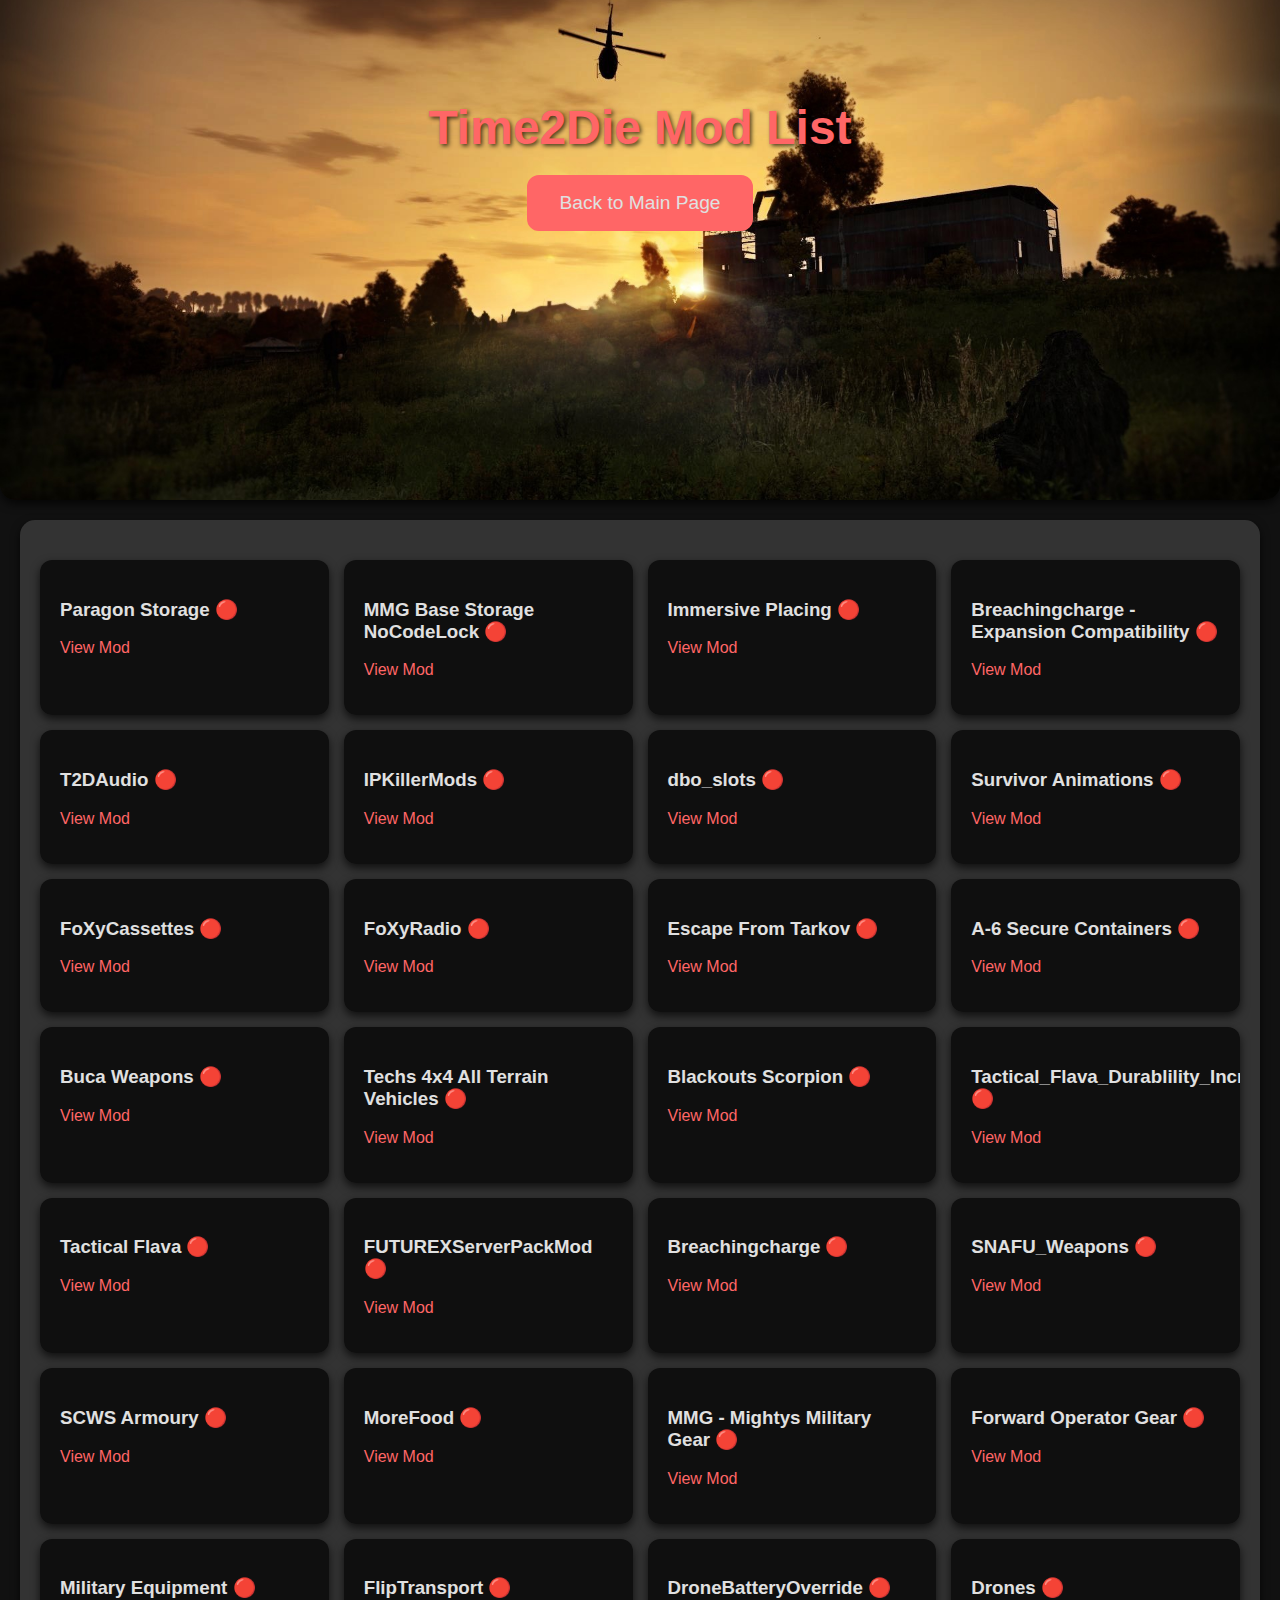
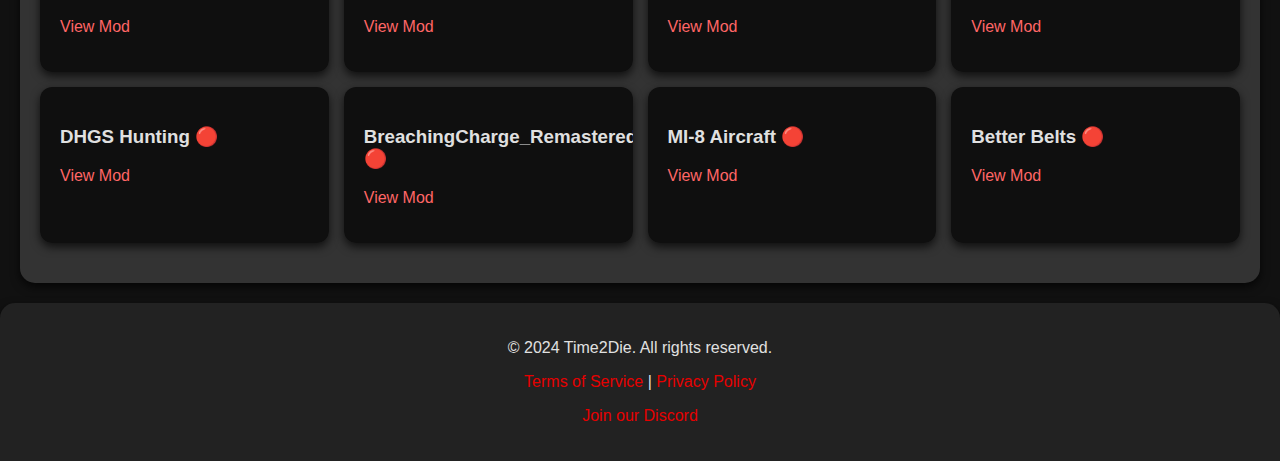
<file: Time2die/pages/modlist.html>
<!-- THIS CODE WAS MADE BY VOID AND IS THE OWNER OF THIS CODE 
 
DISCORD!!!
@void.2smooth

email!!!
jamessvv200@gmail.com

NO CHANGES TO THE CODE MUST BE MADE UNLESS THE OWNER  (VOID) APPROVES IT 

-->


<!DOCTYPE html>
<html lang="en">

<head>
  <meta charset="UTF-8">
  <meta name="viewport" content="width=device-width, initial-scale=1.0">
  <title>Time2Die - Mod List</title>
  <link rel="stylesheet" href="../styles/modlist.css">
</head>

<body>
  <header class="mod-list-header">
    <div class="header-content">
      <h1>Time2Die Mod List</h1>
      <a href="../index.htm" class="back-button">Back to Main Page</a>
    </div>
  </header>

  <section id="mod-list">
    <!-- Directly include mod boxes within the section -->
    <div class="mod-box">
      <h3>Paragon Storage 🔴</h3>
      <p><a href="http://steamcommunity.com/sharedfiles/filedetails/?id=3010267444" target="_blank">View Mod</a></p>
    </div>
    <div class="mod-box">
      <h3>MMG Base Storage NoCodeLock 🔴</h3>
      <p><a href="http://steamcommunity.com/sharedfiles/filedetails/?id=2800339728" target="_blank">View Mod</a></p>
    </div>
    <div class="mod-box">
      <h3>Immersive Placing 🔴</h3>
      <p><a href="http://steamcommunity.com/sharedfiles/filedetails/?id=2521460498" target="_blank">View Mod</a></p>
    </div>
    <div class="mod-box">
      <h3>Breachingcharge - Expansion Compatibility 🔴</h3>
      <p><a href="http://steamcommunity.com/sharedfiles/filedetails/?id=2854282346" target="_blank">View Mod</a></p>
    </div>
    <div class="mod-box">
      <h3>T2DAudio 🔴</h3>
      <p><a href="http://steamcommunity.com/sharedfiles/filedetails/?id=3304302955" target="_blank">View Mod</a></p>
    </div>
    <div class="mod-box">
      <h3>IPKillerMods 🔴</h3>
      <p><a href="http://steamcommunity.com/sharedfiles/filedetails/?id=2980139240" target="_blank">View Mod</a></p>
    </div>
    <div class="mod-box">
      <h3>dbo_slots 🔴</h3>
      <p><a href="http://steamcommunity.com/sharedfiles/filedetails/?id=2107418217" target="_blank">View Mod</a></p>
    </div>
    <div class="mod-box">
      <h3>Survivor Animations 🔴</h3>
      <p><a href="http://steamcommunity.com/sharedfiles/filedetails/?id=2918418331" target="_blank">View Mod</a></p>
    </div>
    <div class="mod-box">
      <h3>FoXyCassettes 🔴</h3>
      <p><a href="http://steamcommunity.com/sharedfiles/filedetails/?id=2867260571" target="_blank">View Mod</a></p>
    </div>
    <div class="mod-box">
      <h3>FoXyRadio 🔴</h3>
      <p><a href="http://steamcommunity.com/sharedfiles/filedetails/?id=3075855922" target="_blank">View Mod</a></p>
    </div>
    <div class="mod-box">
      <h3>Escape From Tarkov 🔴</h3>
      <p><a href="http://steamcommunity.com/sharedfiles/filedetails/?id=2885380137" target="_blank">View Mod</a></p>
    </div>
    <div class="mod-box">
      <h3>A-6 Secure Containers 🔴</h3>
      <p><a href="http://steamcommunity.com/sharedfiles/filedetails/?id=3123910249" target="_blank">View Mod</a></p>
    </div>
    <div class="mod-box">
      <h3>Buca Weapons 🔴</h3>
      <p><a href="http://steamcommunity.com/sharedfiles/filedetails/?id=3092251597" target="_blank">View Mod</a></p>
    </div>
    <div class="mod-box">
      <h3>Techs 4x4 All Terrain Vehicles 🔴</h3>
      <p><a href="http://steamcommunity.com/sharedfiles/filedetails/?id=3125203834" target="_blank">View Mod</a></p>
    </div>
    <div class="mod-box">
      <h3>Blackouts Scorpion 🔴</h3>
      <p><a href="http://steamcommunity.com/sharedfiles/filedetails/?id=2909935986" target="_blank">View Mod</a></p>
    </div>
    <div class="mod-box">
      <h3>Tactical_Flava_Durablility_Increased 🔴</h3>
      <p><a href="http://steamcommunity.com/sharedfiles/filedetails/?id=2962827761" target="_blank">View Mod</a></p>
    </div>
    <div class="mod-box">
      <h3>Tactical Flava 🔴</h3>
      <p><a href="http://steamcommunity.com/sharedfiles/filedetails/?id=2646817942" target="_blank">View Mod</a></p>
    </div>
    <div class="mod-box">
      <h3>FUTUREXServerPackMod 🔴</h3>
      <p><a href="http://steamcommunity.com/sharedfiles/filedetails/?id=2839064735" target="_blank">View Mod</a></p>
    </div>
    <div class="mod-box">
      <h3>Breachingcharge 🔴</h3>
      <p><a href="http://steamcommunity.com/sharedfiles/filedetails/?id=1827241477" target="_blank">View Mod</a></p>
    </div>
    <div class="mod-box">
      <h3>SNAFU_Weapons 🔴</h3>
      <p><a href="http://steamcommunity.com/sharedfiles/filedetails/?id=2443122116" target="_blank">View Mod</a></p>
    </div>
    <div class="mod-box">
      <h3>SCWS Armoury 🔴</h3>
      <p><a href="http://steamcommunity.com/sharedfiles/filedetails/?id=2872896355" target="_blank">View Mod</a></p>
    </div>
    <div class="mod-box">
      <h3>MoreFood 🔴</h3>
      <p><a href="http://steamcommunity.com/sharedfiles/filedetails/?id=1870481515" target="_blank">View Mod</a></p>
    </div>
    <div class="mod-box">
      <h3>MMG - Mightys Military Gear 🔴</h3>
      <p><a href="http://steamcommunity.com/sharedfiles/filedetails/?id=2663169692" target="_blank">View Mod</a></p>
    </div>
    <div class="mod-box">
      <h3>Forward Operator Gear 🔴</h3>
      <p><a href="http://steamcommunity.com/sharedfiles/filedetails/?id=2931560672" target="_blank">View Mod</a></p>
    </div>
    <div class="mod-box">
      <h3>Military Equipment 🔴</h3>
      <p><a href="http://steamcommunity.com/sharedfiles/filedetails/?id=3297825198" target="_blank">View Mod</a></p>
    </div>
    <div class="mod-box">
      <h3>FlipTransport 🔴</h3>
      <p><a href="http://steamcommunity.com/sharedfiles/filedetails/?id=1832448183" target="_blank">View Mod</a></p>
    </div>
    <div class="mod-box">
      <h3>DroneBatteryOverride 🔴</h3>
      <p><a href="http://steamcommunity.com/sharedfiles/filedetails/?id=2988905492" target="_blank">View Mod</a></p>
    </div>
    <div class="mod-box">
      <h3>Drones 🔴</h3>
      <p><a href="http://steamcommunity.com/sharedfiles/filedetails/?id=2988099206" target="_blank">View Mod</a></p>
    </div>
    <div class="mod-box">
      <h3>DHGS Hunting 🔴</h3>
      <p><a href="http://steamcommunity.com/sharedfiles/filedetails/?id=2821122003" target="_blank">View Mod</a></p>
    </div>
    <div class="mod-box">
      <h3>BreachingCharge_Remastered 🔴</h3>
      <p><a href="http://steamcommunity.com/sharedfiles/filedetails/?id=2959987085" target="_blank">View Mod</a></p>
    </div>
    <div class="mod-box">
      <h3>MI-8 Aircraft 🔴</h3>
      <p><a href="http://steamcommunity.com/sharedfiles/filedetails/?id=2981115817" target="_blank">View Mod</a></p>
    </div>
    <div class="mod-box">
      <h3>Better Belts 🔴</h3>
      <p><a href="http://steamcommunity.com/sharedfiles/filedetails/?id=2525882277" target="_blank">View Mod</a></p>
    </div>
  </section>

  <footer>
    <p>&copy; 2024 Time2Die. All rights reserved.</p>
    <p><a href="/pages/terms-of-service.html" target="_blank">Terms of Service</a> | <a
        href="/pages/privacy-policy.html" target="_blank">Privacy Policy</a></p>
    <p><a href="https://discord.gg/MYDJyeGnmX" target="_blank">Join our Discord</a></p>
  </footer>
</body>

</html>
</file>
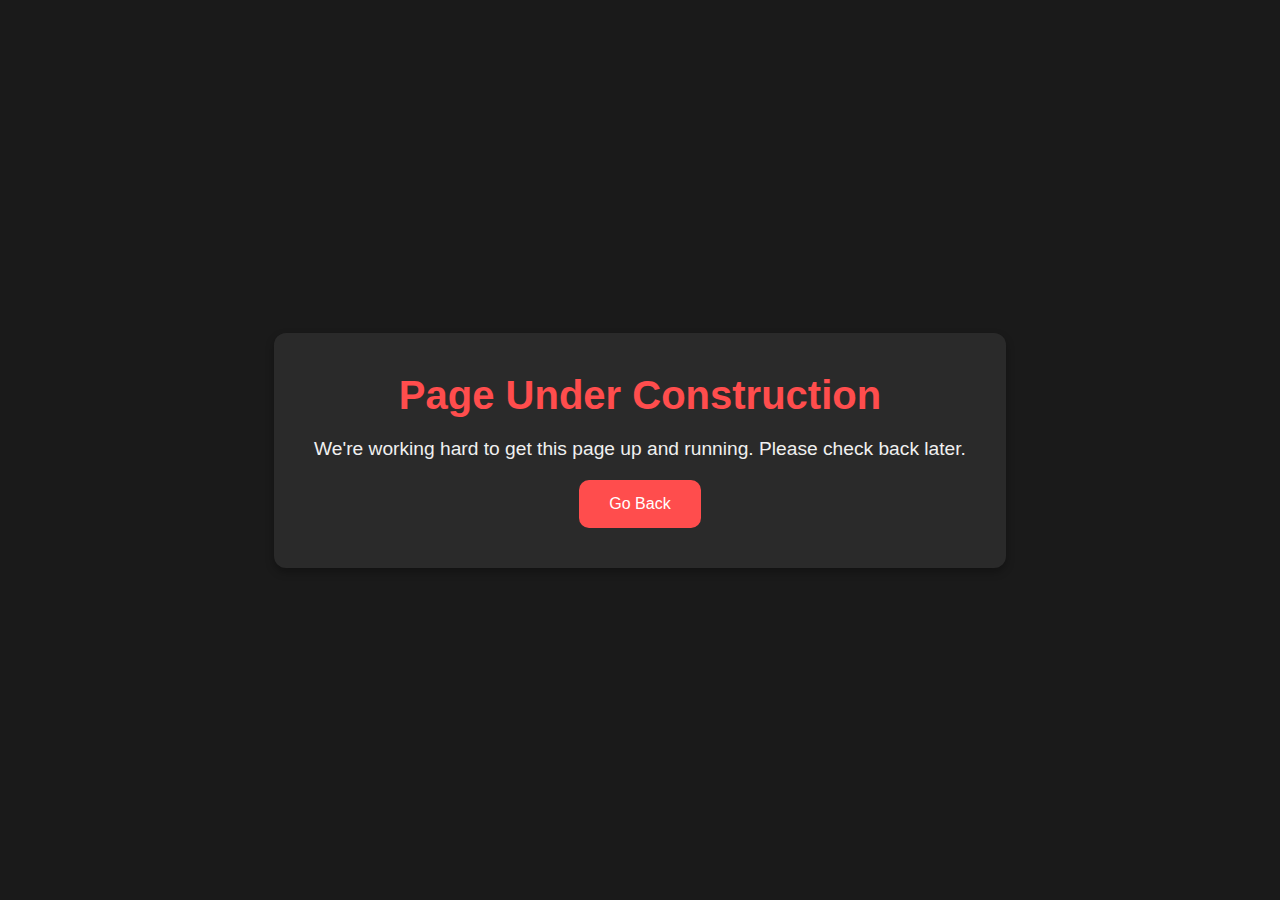
<file: Time2die/pages/profile.html>
<!-- THIS CODE WAS MADE BY VOID AND IS THE OWNER OF THIS CODE 
 
DISCORD!!!
@void.2smooth

email!!!
jamessvv200@gmail.com

NO CHANGES TO THE CODE MUST BE MADE UNLESS THE OWNER  (VOID) APPROVES IT 

-->



<!DOCTYPE html>
<html lang="en">

<head>
  <meta charset="UTF-8">
  <meta name="viewport" content="width=device-width, initial-scale=1.0">
  <title>Under Construction</title>
  <style>
    body {
      font-family: Arial, sans-serif;
      background-color: #1a1a1a;
      color: #f0f0f0;
      margin: 0;
      padding: 0;
      display: flex;
      justify-content: center;
      align-items: center;
      height: 100vh;
      overflow: hidden;
      text-align: center;
    }

    .container {
      background-color: #2a2a2a;
      border-radius: 12px;
      padding: 40px;
      box-shadow: 0 4px 8px rgba(0, 0, 0, 0.3);
      animation: fadeIn 2s ease-in-out;
    }

    h1 {
      font-size: 2.5em;
      color: #ff4d4d;
      margin: 0;
      animation: slideIn 1s ease-in-out;
    }

    p {
      font-size: 1.2em;
      margin: 20px 0;
      animation: fadeIn 2s ease-in-out;
    }

    button {
      background-color: #ff4d4d;
      color: #fff;
      border: none;
      padding: 15px 30px;
      border-radius: 10px;
      cursor: pointer;
      font-size: 1em;
      transition: background-color 0.3s ease;
      animation: fadeIn 2s ease-in-out;
    }

    button:hover {
      background-color: #e60000;
    }

    @keyframes fadeIn {
      from {
        opacity: 0;
      }

      to {
        opacity: 1;
      }
    }

    @keyframes slideIn {
      from {
        transform: translateY(-50px);
        opacity: 0;
      }

      to {
        transform: translateY(0);
        opacity: 1;
      }
    }
  </style>
</head>

<body>
  <div class="container">
    <h1>Page Under Construction</h1>
    <p>We're working hard to get this page up and running. Please check back later.</p>
    <button onclick="goBack()">Go Back</button>
  </div>

  <script>
    function goBack() {
      window.history.back();
    }
  </script>
</body>

</html>
</file>
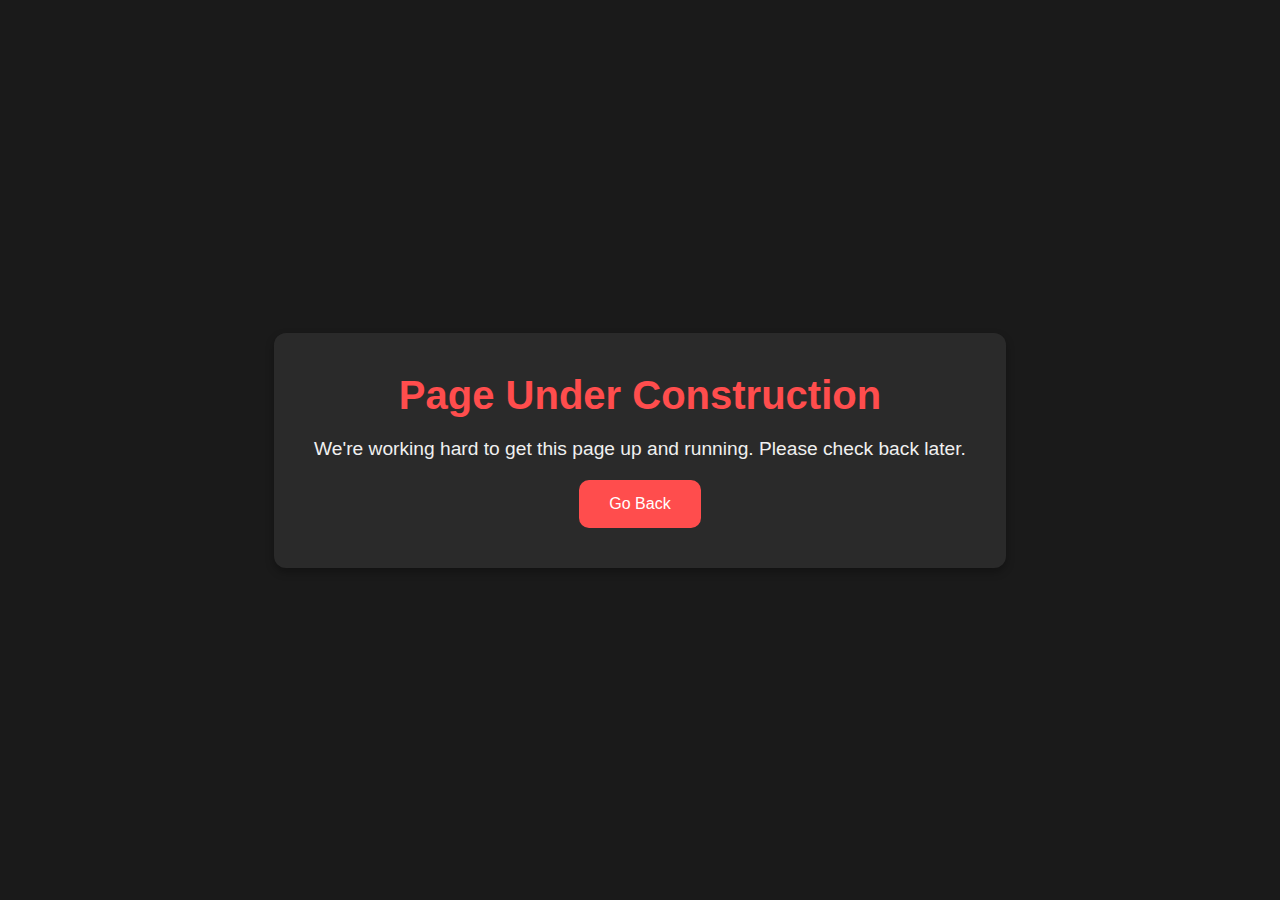
<file: Time2die/pages/terms-of-service.html>
<!-- THIS CODE WAS MADE BY VOID AND IS THE OWNER OF THIS CODE 
 
DISCORD!!!
@void.2smooth

email!!!
jamessvv200@gmail.com

NO CHANGES TO THE CODE MUST BE MADE UNLESS THE OWNER  (VOID) APPROVES IT 

-->


<!DOCTYPE html>
<html lang="en">

<head>
  <meta charset="UTF-8">
  <meta name="viewport" content="width=device-width, initial-scale=1.0">
  <title>Under Construction</title>
  <style>
    body {
      font-family: Arial, sans-serif;
      background-color: #1a1a1a;
      color: #f0f0f0;
      margin: 0;
      padding: 0;
      display: flex;
      justify-content: center;
      align-items: center;
      height: 100vh;
      overflow: hidden;
      text-align: center;
    }

    .container {
      background-color: #2a2a2a;
      border-radius: 12px;
      padding: 40px;
      box-shadow: 0 4px 8px rgba(0, 0, 0, 0.3);
      animation: fadeIn 2s ease-in-out;
    }

    h1 {
      font-size: 2.5em;
      color: #ff4d4d;
      margin: 0;
      animation: slideIn 1s ease-in-out;
    }

    p {
      font-size: 1.2em;
      margin: 20px 0;
      animation: fadeIn 2s ease-in-out;
    }

    button {
      background-color: #ff4d4d;
      color: #fff;
      border: none;
      padding: 15px 30px;
      border-radius: 10px;
      cursor: pointer;
      font-size: 1em;
      transition: background-color 0.3s ease;
      animation: fadeIn 2s ease-in-out;
    }

    button:hover {
      background-color: #e60000;
    }

    @keyframes fadeIn {
      from {
        opacity: 0;
      }

      to {
        opacity: 1;
      }
    }

    @keyframes slideIn {
      from {
        transform: translateY(-50px);
        opacity: 0;
      }

      to {
        transform: translateY(0);
        opacity: 1;
      }
    }
  </style>
</head>

<body>
  <div class="container">
    <h1>Page Under Construction</h1>
    <p>We're working hard to get this page up and running. Please check back later.</p>
    <button onclick="goBack()">Go Back</button>
  </div>

  <script>
    function goBack() {
      window.history.back();
    }
  </script>
</body>

</html>
</file>
<file: Time2die/styles/modlist.css>
/* General Body Styling */
body {
  font-family: Arial, sans-serif;
  color: #e0e0e0;
  background-color: #111;
  margin: 0;
  padding: 0;
}

/* Header */
header {
  background: url('images/9oKyhaUOZTJYI6Pk6yNPKvGS.jpg') no-repeat center center;
  background-size: cover;
  color: #e0e0e0;
  text-align: center;
  padding: 100px 20px;
  position: relative;
  height: 400px;
  overflow: hidden;
}

header h1 {
  color: #ff6666;
  font-size: 3rem;
  margin: 0;
}

/* Main content */
#mod-list {
  padding: 40px 20px;
  background-color: #333;
  border-radius: 15px;
  margin: 20px auto;
  max-width: 1200px;
  box-shadow: 0 4px 10px rgba(0, 0, 0, 0.7);
  /* Floating shadow effect */
  display: grid;
  grid-template-columns: repeat(auto-fit, minmax(250px, 1fr));
  gap: 15px;
  /* Space between boxes */
}

/* Header Background and Borders */
.mod-list-header {
  background: url('../images/dayz-28775-1920x1080.jpg') no-repeat center center;
  background-size: cover;
  color: #e0e0e0;
  text-align: center;
  padding: 100px 20px;
  height: 300px;
  border-bottom-left-radius: 15px;
  border-bottom-right-radius: 15px;
  overflow: hidden;
  box-shadow: 0 4px 10px rgba(0, 0, 0, 0.7);
  /* Floating shadow effect */
}

.mod-list-header .header-content h1 {
  font-size: 3em;
  font-weight: bold;
  text-shadow: 2px 2px 4px rgba(0, 0, 0, 0.7);
  margin: 0;
  position: relative;
  z-index: 1;
}

/* Mod Box Styling */
.mod-box {
  background-color: rgba(0, 0, 0, 0.7);
  /* Semi-transparent black background */
  border-radius: 12px;
  /* Rounded corners */
  padding: 20px;
  box-sizing: border-box;
  transition: transform 0.3s ease, background-color 0.3s ease, box-shadow 0.3s ease;
  box-shadow: 0 4px 10px rgba(0, 0, 0, 0.7);
  /* Floating shadow effect */
  overflow: hidden;
  /* Ensure content does not exceed borders */
}

/* Hover Effect */
.mod-box:hover {
  transform: scale(1.05);
  background-color: rgba(128, 128, 128, 0.8);
  /* Lighter gray background on hover */
  box-shadow: 0 6px 15px rgba(0, 0, 0, 0.7);
  /* Enhanced floating shadow on hover */
}

/* Ensure Links Are Styled Appropriately */
.mod-box a {
  color: #ff6666;
  text-decoration: none;
}

.mod-box a:hover {
  text-decoration: underline;
}

/* Footer Styles */
footer {
  text-align: center;
  padding: 20px;
  background-color: #222;
  color: #e0e0e0;
  border-top-left-radius: 15px;
  border-top-right-radius: 15px;
  box-shadow: 0 4px 10px rgba(0, 0, 0, 0.7);
  /* Floating shadow effect */
}

/* Footer Links Styling */
footer a {
  color: #e60000;
  text-decoration: none;
}

footer a:hover {
  text-decoration: underline;
}

/* Responsive Design */
@media (max-width: 768px) {
  #mod-list {
    grid-template-columns: repeat(2, 1fr);
    /* Two boxes per line on smaller screens */
  }
}

@media (max-width: 480px) {
  #mod-list {
    grid-template-columns: 1fr;
    /* One box per line on very small screens */
  }
}

/* Centering the header content and button */
.mod-list-header .header-content {
  display: flex;
  flex-direction: column;
  align-items: center;
  justify-content: center;
  text-align: center;
}

/* Styling for the animated back button */
.back-button {
  display: inline-block;
  padding: 15px 30px;
  background-color: #ff6666;
  /* Neon red background */
  color: #e0e0e0;
  border: 2px solid #ff6666;
  /* Neon red border */
  border-radius: 12px;
  /* Rounded corners */
  text-align: center;
  text-decoration: none;
  font-size: 1.2rem;
  transition: background-color 0.3s, color 0.3s, transform 0.3s;
  margin-top: 20px;
  /* Space above the button */
}

.back-button:hover {
  background-color: #e0e0e0;
  color: #ff6666;
  transform: scale(1.1);
}
</file>
